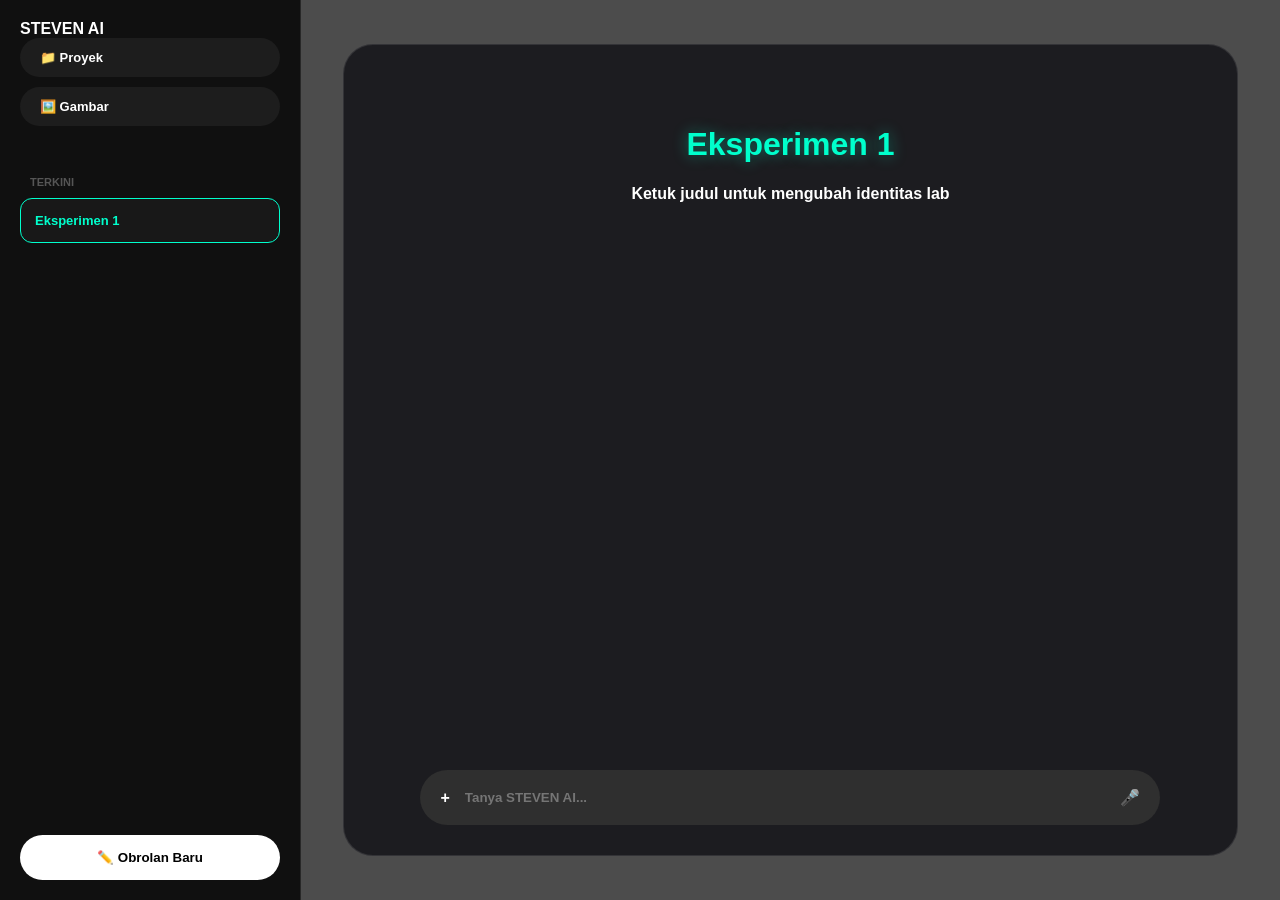
<file: index.html>
<!DOCTYPE html>
<html lang="id">
<head>
    <meta charset="UTF-8">
    <meta name="viewport" content="width=device-width, initial-scale=1.0">
    <title>STEVEN AI | ULTIMATE LAB</title>
    <link rel="stylesheet" href="style.css">
</head>
<body>
    <div class="background-overlay"></div>

    <div class="app-container">
        <aside class="sidebar">
            <div class="sidebar-header">STEVEN AI</div>
            <nav class="sidebar-nav">
                <div class="nav-item">📁 Proyek</div>
                <div class="nav-item">🖼️ Gambar</div>
            </nav>
            <div class="section-title">Terkini</div>
            <div id="chat-history-list" class="history-list"></div>
            <button class="new-chat-pill" onclick="createNewChat()">
                <span>✏️</span> Obrolan Baru
            </button>
        </aside>

        <main class="main-content">
            <!-- Header baris hitam telah dihapus dari sini -->
            <div class="lab-card">
                <div id="display-output" class="chat-area">
                    <div class="initial-name-container">
                        <div id="title-wrapper">
                            <h1 id="chat-title-display" onclick="enableRenameMode()">INITIALIZING...</h1>
                            <input type="text" id="chat-title-input" class="title-rename-capsule" style="display: none;">
                        </div>
                        <p class="subtitle">Ketuk judul untuk mengubah identitas lab</p>
                    </div>
                    <div id="chat-messages"></div>
                </div>
                
                <div class="input-container">
                    <div class="input-pill">
                        <span class="plus-icon">+</span>
                        <input type="text" id="ai-input" placeholder="Tanya STEVEN AI..." autofocus>
                        <div class="mic-icon">🎤</div>
                    </div>
                </div>
            </div>
        </main>
    </div>
    <script src="brain.js"></script>
</body>
</html>
</file>
<file: style.css>
body {
    margin: 0;
    height: 100vh;
    font-family: "Helvetica Neue", Helvetica, Arial, sans-serif;
    font-weight: bold;
    color: #fff;
    background: url('https://images.unsplash.com/photo-1470252649378-9c29740c9fa8?q=80&w=2070&auto=format&fit=crop') no-repeat center center fixed;
    background-size: cover;
    overflow: hidden;
}

.background-overlay {
    position: fixed;
    width: 100%;
    height: 100%;
    background: rgba(0, 0, 0, 0.7);
    z-index: -1;
}

.app-container { display: flex; height: 100%; }

.sidebar {
    width: 260px;
    background: rgba(10, 10, 10, 0.9);
    backdrop-filter: blur(15px);
    padding: 20px;
    display: flex;
    flex-direction: column;
    border-right: 1px solid rgba(255, 255, 255, 0.1);
}

.nav-item {
    background: rgba(255, 255, 255, 0.05);
    padding: 12px 20px;
    border-radius: 50px;
    cursor: pointer;
    margin-bottom: 10px;
    font-size: 13px;
    display: flex;
    align-items: center;
    gap: 10px;
}

.section-title { padding: 40px 10px 10px; font-size: 11px; color: #555; text-transform: uppercase; }

.history-list { flex-grow: 1; overflow-y: auto; }

.history-item {
    background: rgba(255, 255, 255, 0.03);
    padding: 14px;
    border-radius: 12px;
    margin-bottom: 8px;
    font-size: 13px;
    cursor: pointer;
    white-space: nowrap;
    overflow: hidden;
    text-overflow: ellipsis;
}

.history-item.active { border: 1px solid #00ffcc; color: #00ffcc; }

.new-chat-pill {
    background: #fff; color: #000; border: none; padding: 15px;
    border-radius: 30px; font-weight: bold; cursor: pointer; margin-top: 15px;
}

.main-content { 
    flex-grow: 1; 
    display: flex; 
    flex-direction: column; 
    align-items: center; 
    justify-content: center; 
    padding: 20px;
}

.lab-card {
    width: 95%; max-width: 1000px; height: 90vh; /* Sedikit lebih tinggi karena header hilang */
    background: rgba(20, 20, 25, 0.85); backdrop-filter: blur(25px);
    border-radius: 30px; border: 1px solid rgba(255,255,255,0.1);
    display: flex; flex-direction: column; overflow: hidden;
}

.chat-area { flex-grow: 1; overflow-y: auto; padding: 40px; }

.initial-name-container { text-align: center; margin-bottom: 40px; padding-top: 20px; }

#chat-title-display {
    color: #00ffcc; font-size: 32px; cursor: pointer; text-shadow: 0 0 15px rgba(0,255,204,0.4);
}

.title-rename-capsule {
    background: rgba(0, 0, 0, 0.5); border: 2px solid #00ffcc;
    border-radius: 50px; color: #fff; padding: 10px 30px;
    font-size: 24px; font-family: inherit; font-weight: bold;
    text-align: center; outline: none;
}

.input-container { padding: 30px; display: flex; justify-content: center; }

.input-pill {
    width: 100%; max-width: 700px; background: #2f2f2f;
    border-radius: 50px; display: flex; align-items: center; padding: 5px 20px;
}

.input-pill input {
    flex-grow: 1; background: transparent; border: none; color: #fff;
    padding: 15px; font-family: inherit; font-weight: bold; outline: none;
}
</file>
